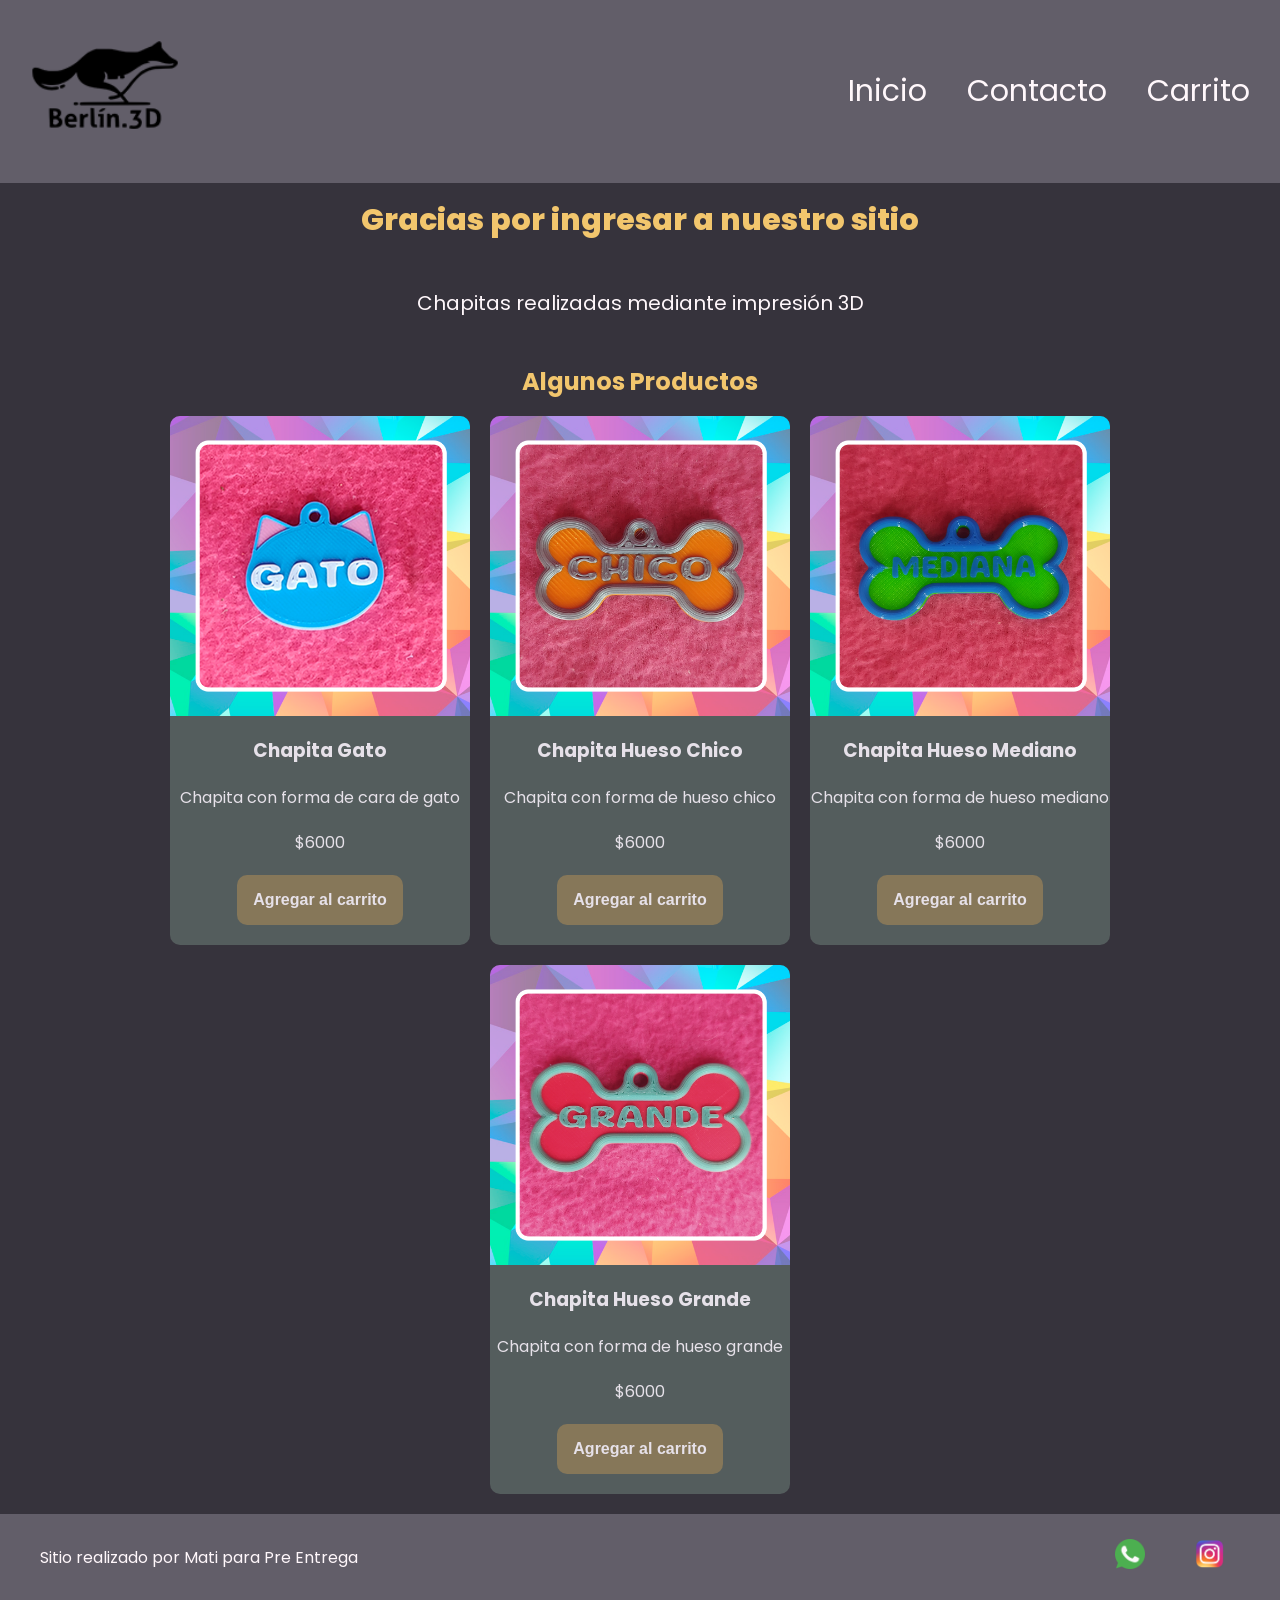
<file: index.html>
<!doctype html>
<html lang="en">
  <head>
    <meta charset="UTF-8" />
    <meta name="viewport" content="width=device-width, initial-scale=1.0" />
    <link
      href="https://fonts.googleapis.com/css2?family=Poppins:ital,wght@0,100;0,400;0,600;0,700;0,800;1,100;1,400;1,600;1,700&display=swap"
      rel="stylesheet"
    />
    <link rel="stylesheet" href="./css/styles.css" />
    <title>Tienda</title>
  </head>
  <body>
    <header>
      <div class="div-logo"><a class="logo" href="./index.html"><img class="img-logo" src="./img/favicom.png" alt=""></a></div>
      <nav class="header-nav">
        <ul>
          <li><a href="./index.html">Inicio</a></li>
          <li><a href="./pages/contacto.html">Contacto</a></li>
          <li><a href="./pages/carrito.html">Carrito</a></li>
        </ul>
      </nav>
    </header>

    <main>
      <section class="inicio">
        <h1 class="titulo-home text-secondary">Gracias por ingresar a nuestro sitio</h1>
        <p class="parrafo">
          Chapitas realizadas mediante impresión 3D
        </p>
      <section>

      <section>
        <h2 class="titulo-productos text-secondary">Algunos Productos</h2>
        <div class="contenedor-tarjetas">
          <article class="card text-dark">
            <img src="./img/gato.png" alt="imagen de una chapita con forma de cara de gato" />
            <h3>Chapita Gato</h3>
            <p>Chapita con forma de cara de gato</p>
            <p>$6000</p>
            <button class="btn bg-secondary text-dark">
              Agregar al carrito
            </button>
          </article>

          <article class="card text-dark">
            <img src="./img/Hueso chico.png" alt="imagen de una chapita con forma de hueso chico" />
            <h3>Chapita Hueso Chico</h3>
            <p>Chapita con forma de hueso chico</p>
            <p>$6000</p>
            <button class="btn bg-secondary text-dark">
              Agregar al carrito
            </button>
          </article>

          <article class="card text-dark">
            <img src="./img/Hueso mediana.png" alt="imagen de una chapita con forma de hueso mediano" />
            <h3>Chapita Hueso Mediano</h3>
            <p>Chapita con forma de hueso mediano</p>
            <p>$6000</p>
            <button class="btn bg-secondary text-dark">
              Agregar al carrito
            </button>
          </article>

          <article class="card text-dark">
            <img src="./img/hueso grande.png" alt="imagen de una chapita con forma de hueso grande" />
            <h3>Chapita Hueso Grande</h3>
            <p>Chapita con forma de hueso grande</p>
            <p>$6000</p>
            <button class="btn bg-secondary text-dark">
              Agregar al carrito
            </button>
          </article>
        </div>
      </section>
    </main>

    <footer>
      <p>Sitio realizado por Mati para Pre Entrega</p>
      <nav>
        <ul class="footer-list">
          <li><img class="img-redes" src="./img/whatsapp.png" alt="logo-whatsapp" /></li>
          <li><img class="img-redes" src="./img/social.png" alt="logo-instagram" /></li>
        </ul>
      </nav>
    </footer>
  </body>
</html>
</file>
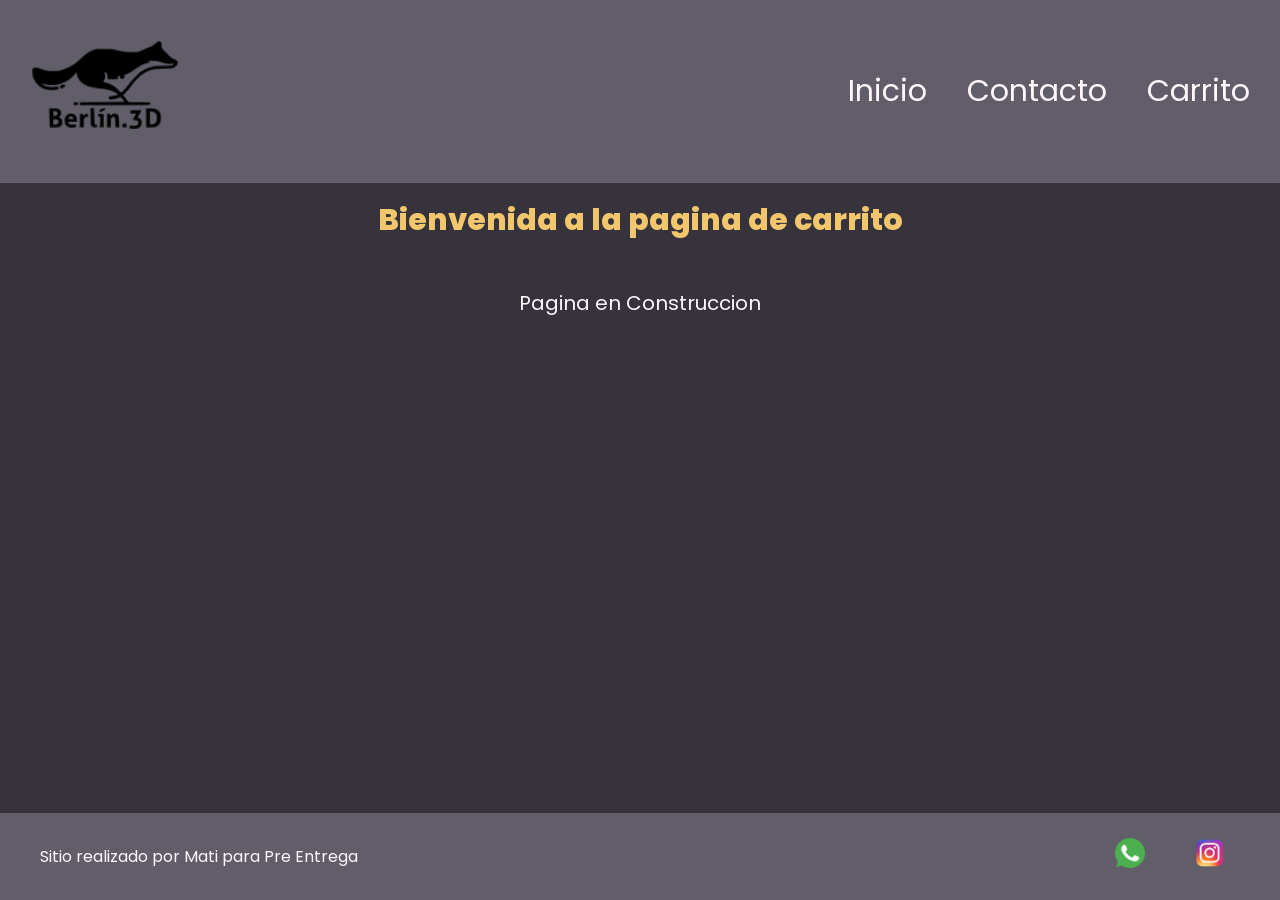
<file: pages/carrito.html>
<!doctype html>
<html lang="en">
  <head>
    <meta charset="UTF-8" />
    <meta name="viewport" content="width=device-width, initial-scale=1.0" />
    <link
      href="https://fonts.googleapis.com/css2?family=Poppins:ital,wght@0,100;0,400;0,600;0,700;0,800;1,100;1,400;1,600;1,700&display=swap"
      rel="stylesheet"
    />
    <link rel="stylesheet" href="../css/styles.css" />
    <title>Carrito</title>
  </head>
  <body>
    <header>
      <div class="div-logo"><a class="logo" href="../index.html"><img class="img-logo" src="../img/favicom.png" alt=""></a></div>
      <nav class="header-nav">
        <ul>
          <li><a href="../index.html">Inicio</a></li>
          <li><a href="./contacto.html">Contacto</a></li>
          <li><a href="./carrito.html">Carrito</a></li>
        </ul>
      </nav>
    </header>
    <main>
      <h1 class="titulo-home text-secondary">Bienvenida a la pagina de carrito</h1>
      <p class="parrafo">
        Pagina en Construccion
      </p>
    </main>

    <footer>
      <p>Sitio realizado por Mati para Pre Entrega</p>
      <nav>
        <ul class="footer-list">
          <li><img class="img-redes" src="../img/whatsapp.png" alt="logo-whatsapp" /></li>
          <li><img class="img-redes" src="../img/social.png" alt="logo-instagram" /></li>
        </ul>
      </nav>
    </footer>
  </body>
</html>
</file>
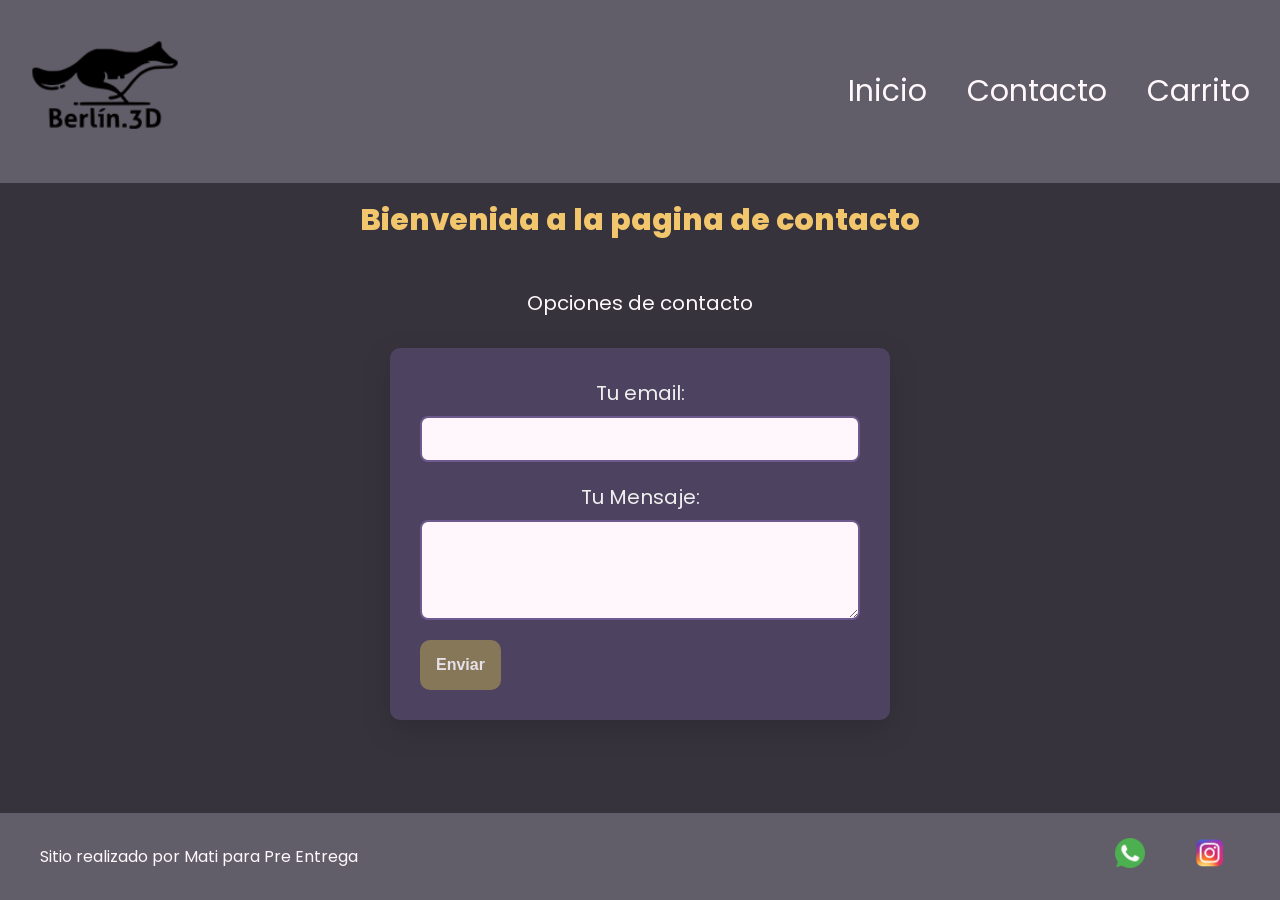
<file: pages/contacto.html>
<!doctype html>
<html lang="en">
  <head>
    <meta charset="UTF-8" />
    <meta name="viewport" content="width=device-width, initial-scale=1.0" />
    <link
      href="https://fonts.googleapis.com/css2?family=Poppins:ital,wght@0,100;0,400;0,600;0,700;0,800;1,100;1,400;1,600;1,700&display=swap"
      rel="stylesheet"
    />
    <link rel="stylesheet" href="../css/styles.css" />
    <title>Contacto</title>
  </head>
  <body>
    <header>
      <div class="div-logo"><a class="logo" href="../index.html"><img class="img-logo" src="../img/favicom.png" alt=""></a></div>
      <nav class="header-nav">
        <ul>
          <li><a href="../index.html">Inicio</a></li>
          <li><a href="./contacto.html">Contacto</a></li>
          <li><a href="./carrito.html">Carrito</a></li>
        </ul>
      </nav>
    </header>
    <main>
      <section class="contacto"></section>
        <h1 class="titulo-contacto text-secondary">Bienvenida a la pagina de contacto</h1>
        <p class="parrafo">
          Opciones de contacto
        </p>
        <form class="form-contacto" action="https://formspree.io/f/xeaowdae" method="POST">
          <div class="grupo-input">
            <label for="email"> Tu email: </label>
            <input id="email" type="email" name="email" />
          </div>

          <div class="grupo-input">
            <label for="mensaje"> Tu Mensaje: </label>
            <textarea id="mensaje" name="message"></textarea>
          </div>
          <button class="btn bg-secondary text-dark">Enviar</button>
        </form>
      </section>
    </main>

    <footer>
      <p>Sitio realizado por Mati para Pre Entrega</p>
      <nav>
        <ul class="footer-list">
          <li><img class="img-redes" src="../img/whatsapp.png" alt="logo-whatsapp" /></li>
          <li><img class="img-redes" src="../img/social.png" alt="logo-instagram" /></li>
        </ul>
      </nav>
    </footer>
  </body>
</html>
</file>
<file: css/styles.css>
* {
  margin: 0;
  padding: 0;
  box-sizing: border-box;
}

html {
  font-size: 62.5%;
}

body {
  font-family: "Poppins", sans-serif;
  font-size: 1.6rem;
  background-color: #36333c;
  color: #fff7fb;
  display: flex;
  flex-direction: column;
  min-height: 100vh;
}

main {
  width: 80%;
  margin: auto;
  padding-bottom: 2rem;
  flex: 1;
  display: flex;
  flex-direction: column;
  align-items: center;
}

h1 {
  font-size: 3rem;
  font-weight: 800;
  line-height: 1.15;
  margin: 2rem 0;
  text-align: center;
}

.inicio h1{
  width: 100%;
}

h2 {
  color: #fff7fb;
  font-size: 2.4rem;
  font-weight: 700;
  line-height: 1.2;
  text-align: center;
  margin: 2rem 0;
}

.btn {
  border: none;
  font-size: 1.6rem;
  font-weight: bold;
  padding: 1.6rem;
  border-radius: 1rem;
}

header, footer {
  background: #625e69;
  color: #fff7fb;
  width: 100%;
  display: flex;
  justify-content: space-between;
  align-items: center;
}

footer {
  padding: 1rem 4rem;
}

.div-logo{
  margin-left: 2rem;
}

.logo, .header-nav a {
  text-decoration: none;
  font-size: 3rem;
  color: inherit;
  display: inline-block;
  padding: 1rem;
}

.header-nav{
  margin-right:2rem
}

.header-nav ul, footer .footer-list{
  list-style: none;
  display: flex;
  gap: 2rem;
}

.footer-list li{
  padding: 1rem;
}

.footer-list img{
  width: 4rem;
  padding: 0.5rem;
}

.inicio{
  display: flex;
  justify-content: center;
  align-items: center;
  flex-wrap: wrap;
}

.parrafo{
  width: 80%;
  text-align: center;
  font-size: 2rem;
  padding: 3rem;
}

.contenedor-tarjetas{
  display: flex;
  justify-content: center;
  gap: 2rem;
  flex-wrap: wrap;
}

.card{
  background-color: rgb(84, 93, 93);
  width: 30rem;
  border-radius: 1rem;
  overflow: hidden;
  display: flex;
  flex-direction: column;
  align-items: center;
  gap: 2rem;
  padding-bottom: 2rem ;
}

.card img{
  width: 100%;
  height: 30rem;
  object-fit: cover;
}


.bg-primary {
  background-color: #5b2daa;
}
.bg-secondary {
  background-color: #867759;
}

.text-light{
  color: #ffffff;
}

.text-dark{
  color: #e6e1e9;
}

.text-secondary{
  color: #f2c66d;
}

article {
  text-align: center;
}

.img-logo {
  width: 15rem;
}

.contacto {
  width: 100%;
  display: flex;
  flex-direction: column;
  align-items: center;
}

.titulo-contacto {
  margin: 2rem 0;
}

.form-contacto {
  background-color: #4d425f;
  color: #efefef;
  width: 100%;
  max-width: 50rem;
  font-size: 2rem;
  padding: 3rem;
  border-radius: 1rem;
  box-shadow: 0 10px 30px rgba(0, 0, 0, 0.15); /* sutil */
}

.grupo-input {
  display: flex;
  flex-direction: column;
  gap: 0.8rem;
  margin-bottom: 2rem;
  align-items: center;
}

.grupo-input input,
.grupo-input textarea {
  width: 100%;
  padding: 1.2rem;
  font-size: 1.6rem;
  color: #2a1e35;
  background-color: #fff7fb;
  border: 2px solid #6e5a8e;
  border-radius: 0.8rem;
  outline: none;
}

.grupo-input textarea {
  min-height: 10rem;
  resize: vertical;
}
</file>
